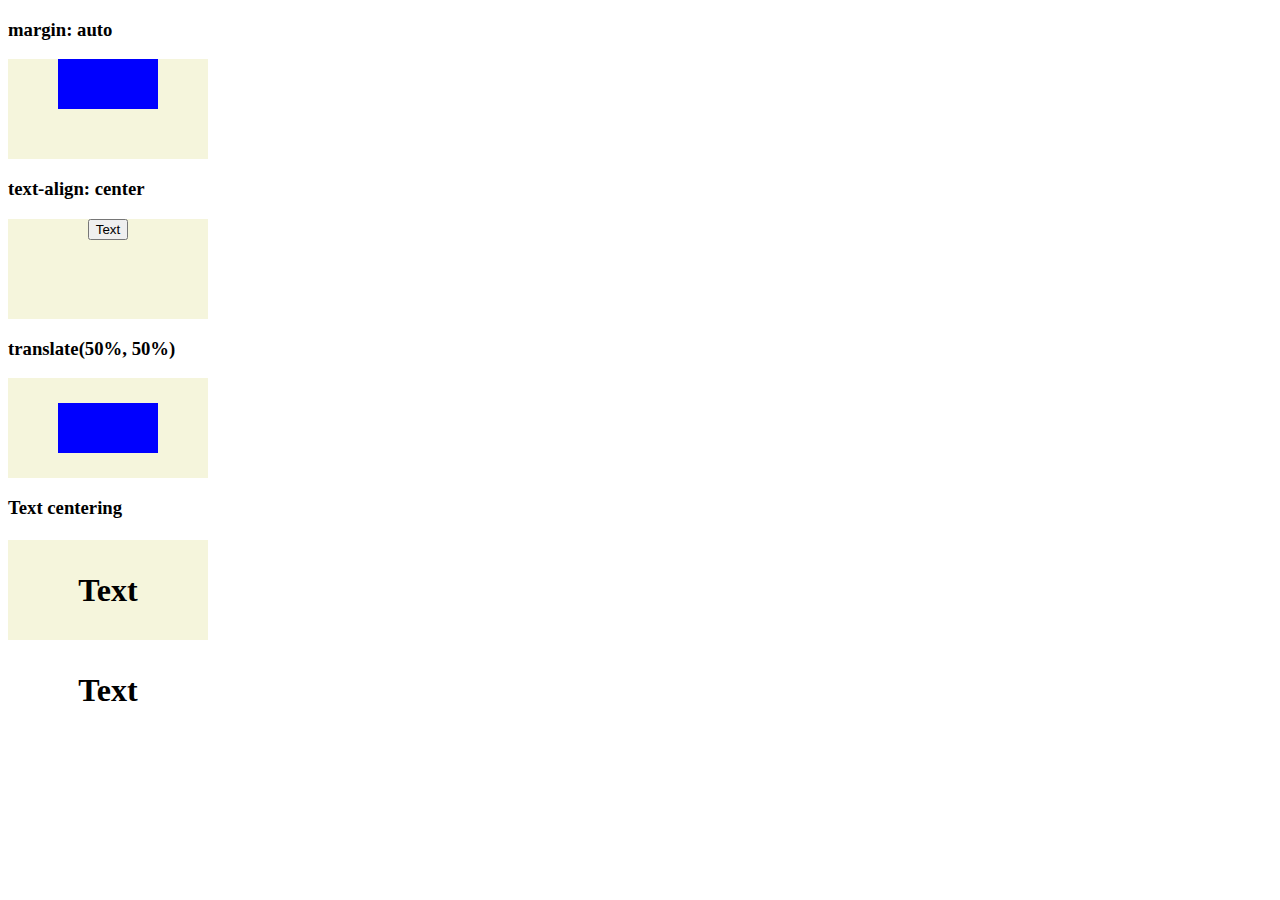
<file: css-collection/alignment.html>
<!DOCTYPE html>
<html lang="en">
  <head>
    <meta charset="UTF-8" />
    <meta name="viewport" content="width=device-width, initial-scale=1.0" />
    <title>Document</title>
    <style>
      .box {
        width: 200px;
        height: 100px;
        background-color: beige;
      }

      .inner {
        width: 50%;
        height: 50%;
        background-color: blue;
      }

      .inner1 {
        margin: auto;
      }

      .box2 {
        text-align: center;
      }

      .inner3 {
        transform: translate(50%, 50%);
      }

      .box4 h1 {
        text-align: center;
        line-height: 100px;
      }
    </style>
  </head>
  <body>
    <h3>margin: auto</h3>
    <div class="box box1">
      <div class="inner inner1"></div>
    </div>
    <h3>text-align: center</h3>
    <div class="box box2">
      <button>Text</button>
    </div>
    <h3>translate(50%, 50%)</h3>
    <div class="box box3">
      <div class="inner inner3"></div>
    </div>
    <h3>Text centering</h3>
    <div class="box box4">
      <h1>Text<br />Text</h1>
    </div>
  </body>
</html>
</file>
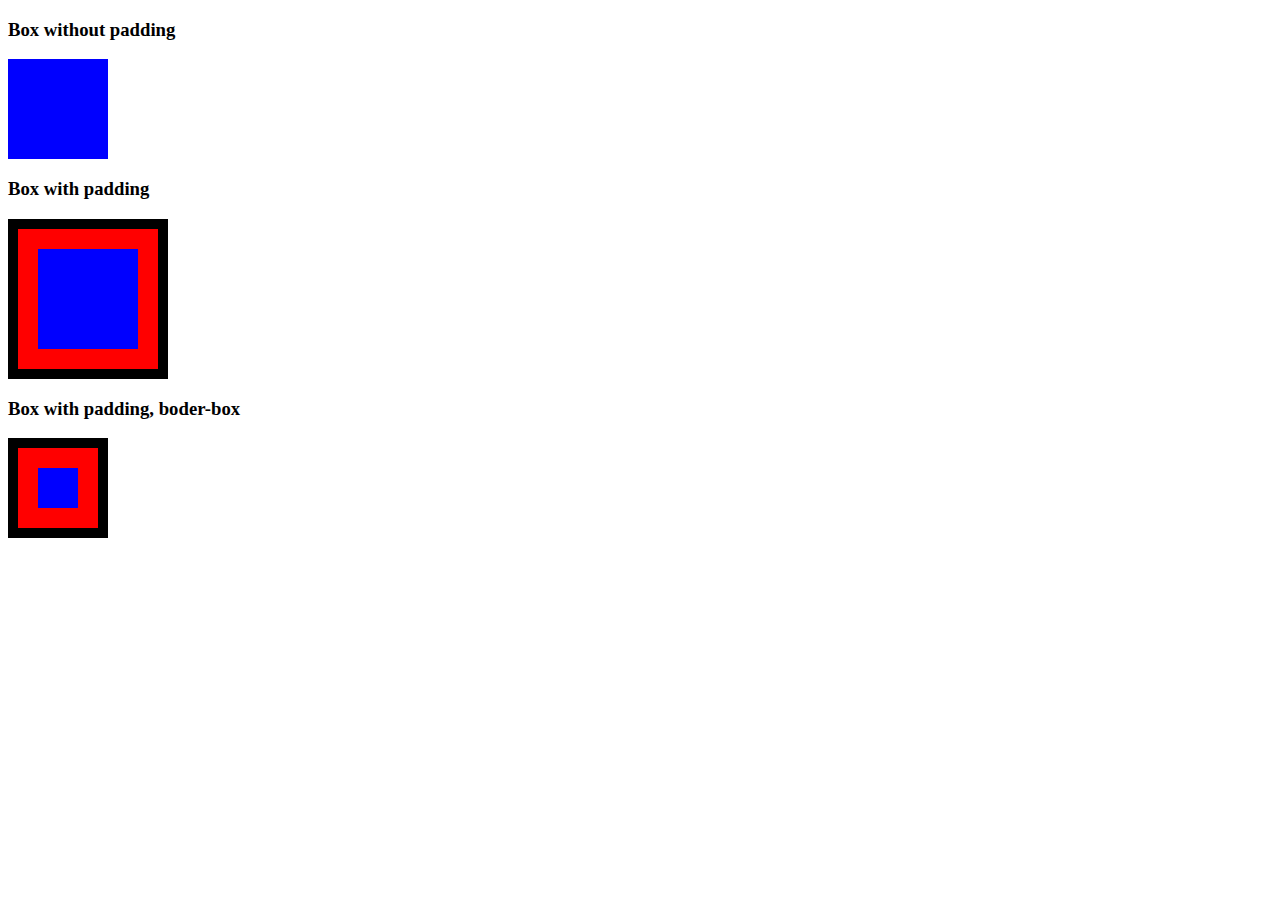
<file: css-collection/box-sizing.html>
<!DOCTYPE html>
<html lang="en">
  <head>
    <meta charset="UTF-8" />
    <meta name="viewport" content="width=device-width, initial-scale=1.0" />
    <title>Document</title>
    <!-- https://developer.mozilla.org/en-US/docs/Web/CSS/box-sizing -->
    <style>
      .box {
        width: 100px;
        height: 100px;
        background-color: red;
      }
      .inner {
        width: 100%;
        height: 100%;
        background-color: blue;
      }
      .box2 {
        padding: 20px;
        box-sizing: content-box;
        border: 10px solid black;
      }
      .box3 {
        padding: 20px;
        box-sizing: border-box;
        border: 10px solid black;
      }
    </style>
  </head>
  <body>
    <h3>Box without padding</h3>
    <div class="box box1">
      <div class="inner"></div>
    </div>

    <h3>Box with padding</h3>
    <div class="box box2">
      <div class="inner"></div>
    </div>

    <h3>Box with padding, boder-box</h3>
    <div class="box box3">
      <div class="inner"></div>
    </div>
  </body>
</html>
</file>
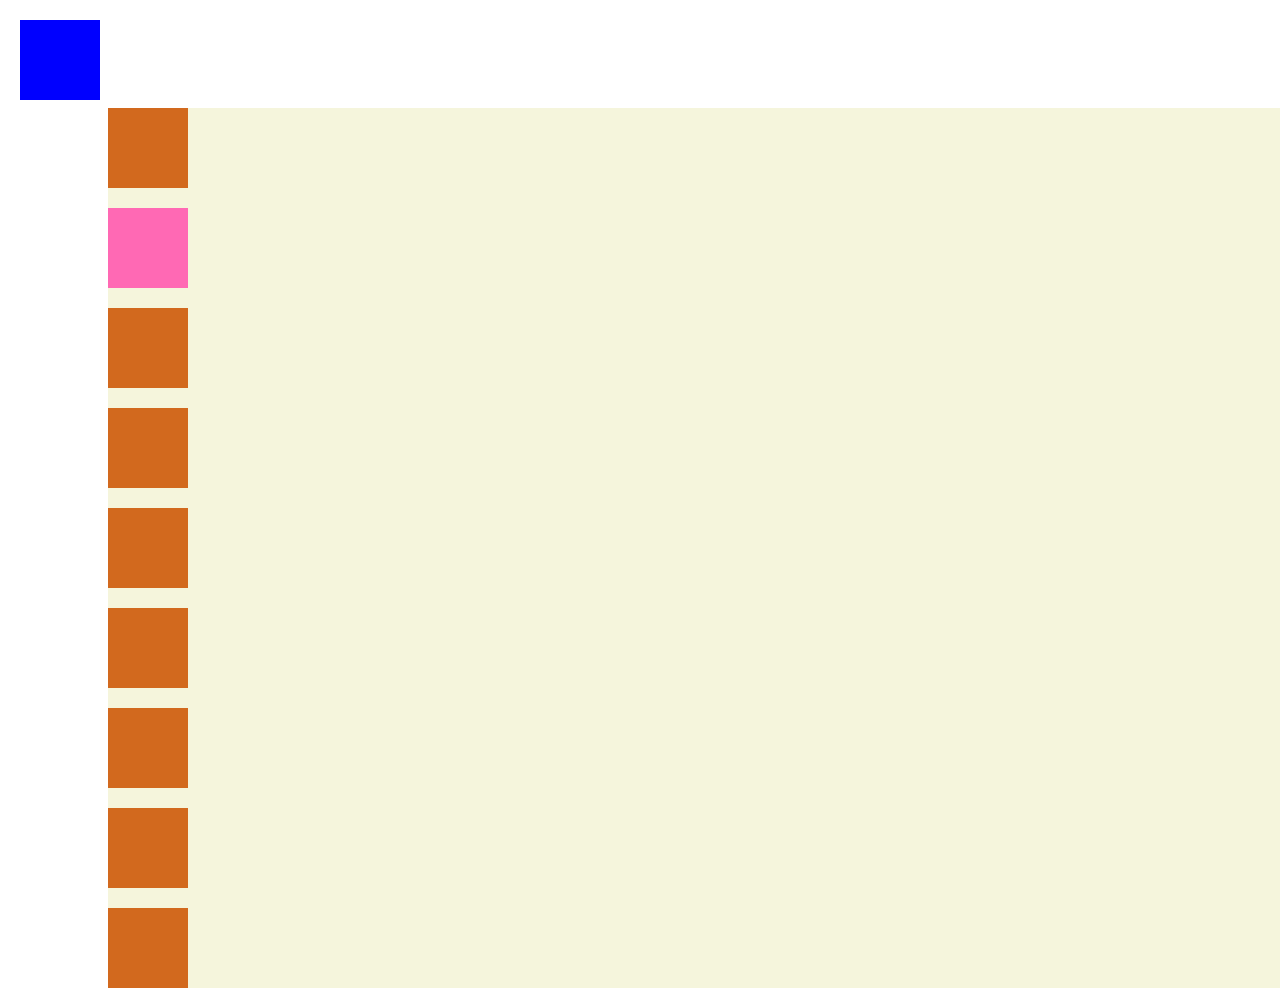
<file: css-collection/position-sticky.html>
<!DOCTYPE html>
<html lang="en">
  <head>
    <meta charset="UTF-8" />
    <meta name="viewport" content="width=device-width, initial-scale=1.0" />
    <title>Document</title>
    <!-- https://developer.mozilla.org/en-US/docs/Web/CSS/position-->
    <!-- https://developer.mozilla.org/en-US/docs/Web/CSS/Containing_Block -->
    <style>
      .container {
        position: relative;
        top: 100px;
        left: 100px;
        background-color: beige;
      }

      .box {
        width: 80px;
        height: 80px;
        margin-bottom: 20px;
        background-color: chocolate;
      }

      .box2 {
        background-color: hotpink;
        position: sticky;
        top: 20px;
        left: 20px;
      }

      .box3 {
        background-color: blue;
        position: fixed;
        top: 20px;
        left: 20px;
      }
    </style>
  </head>
  <body>
    <div class="container">
      <div class="box box1"></div>
      <div class="box box2"></div>
      <div class="box box3"></div>
      <div class="box box4"></div>
      <div class="box box5"></div>
      <div class="box box6"></div>
      <div class="box box7"></div>
      <div class="box box8"></div>
      <div class="box box9"></div>
      <div class="box box10"></div>
    </div>
  </body>
</html>
</file>
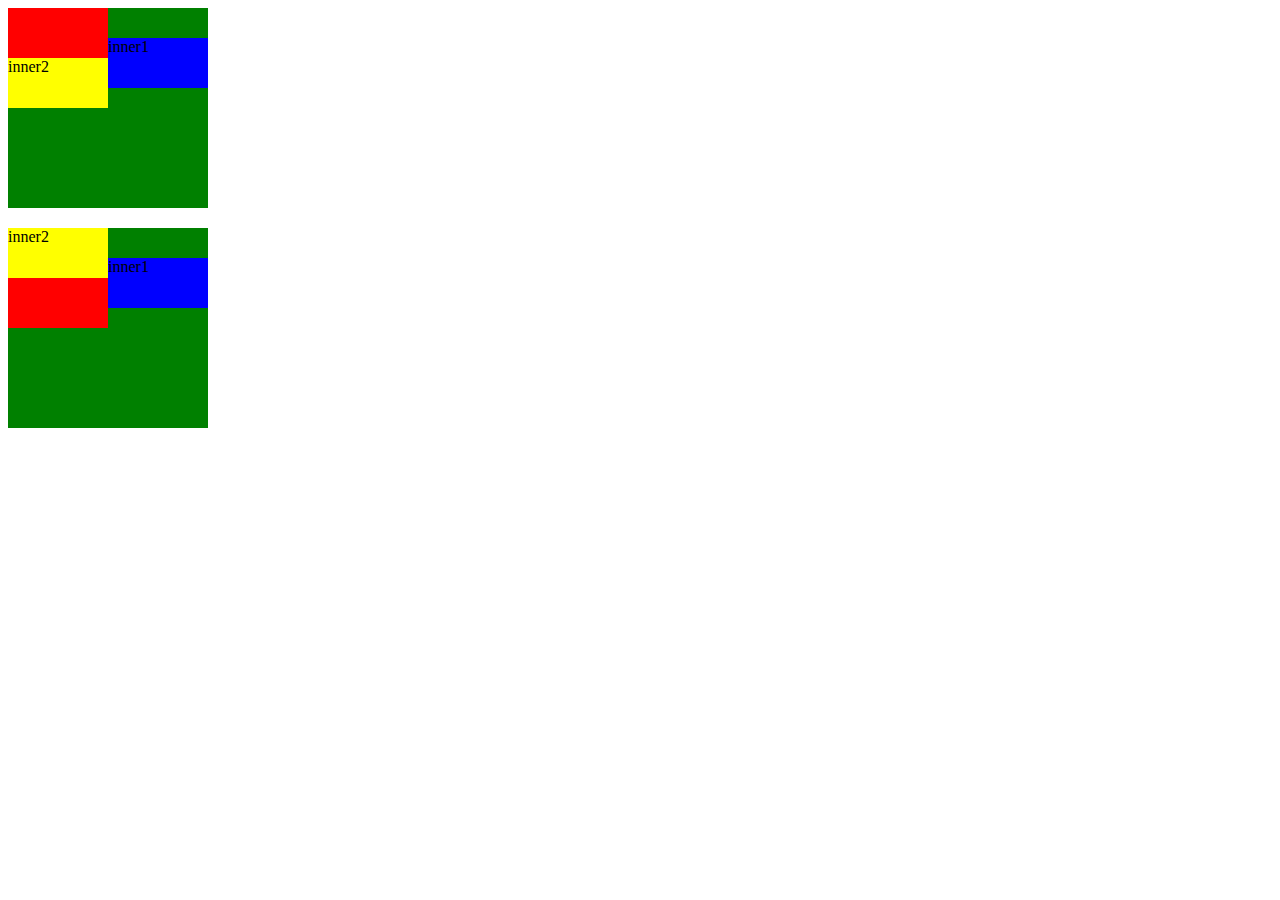
<file: css-collection/position.html>
<!DOCTYPE html>
<html lang="en">
  <head>
    <meta charset="UTF-8" />
    <meta name="viewport" content="width=device-width, initial-scale=1.0" />
    <title>Document</title>
    <!-- https://developer.mozilla.org/en-US/docs/Web/CSS/position -->
    <!-- https://developer.mozilla.org/en-US/docs/Web/CSS/Containing_Block -->
    <style>
      .outer {
        width: 200px;
        height: 200px;
        margin-bottom: 20px;
        background-color: green;
      }
      .box {
        width: 100px;
        height: 100px;
        background-color: red;
        position: relative;
      }
      .inner {
        width: 100%;
        height: 50%;
      }
      .inner1 {
        background-color: blue;
      }
      .inner2 {
        background-color: yellow;
      }

      .box1 .inner1 {
        position: relative;
        top: 30px;
        left: 100px;
      }

      .box2 .inner1 {
        position: absolute;
        top: 30px;
        left: 100px;
      }
    </style>
  </head>
  <body>
    <div class="outer">
      <div class="box box1">
        <div class="inner inner1">inner1</div>
        <div class="inner inner2">inner2</div>
      </div>
    </div>
    <div class="outer">
      <div class="box box2">
        <div class="inner inner1">inner1</div>
        <div class="inner inner2">inner2</div>
      </div>
    </div>
  </body>
</html>
</file>
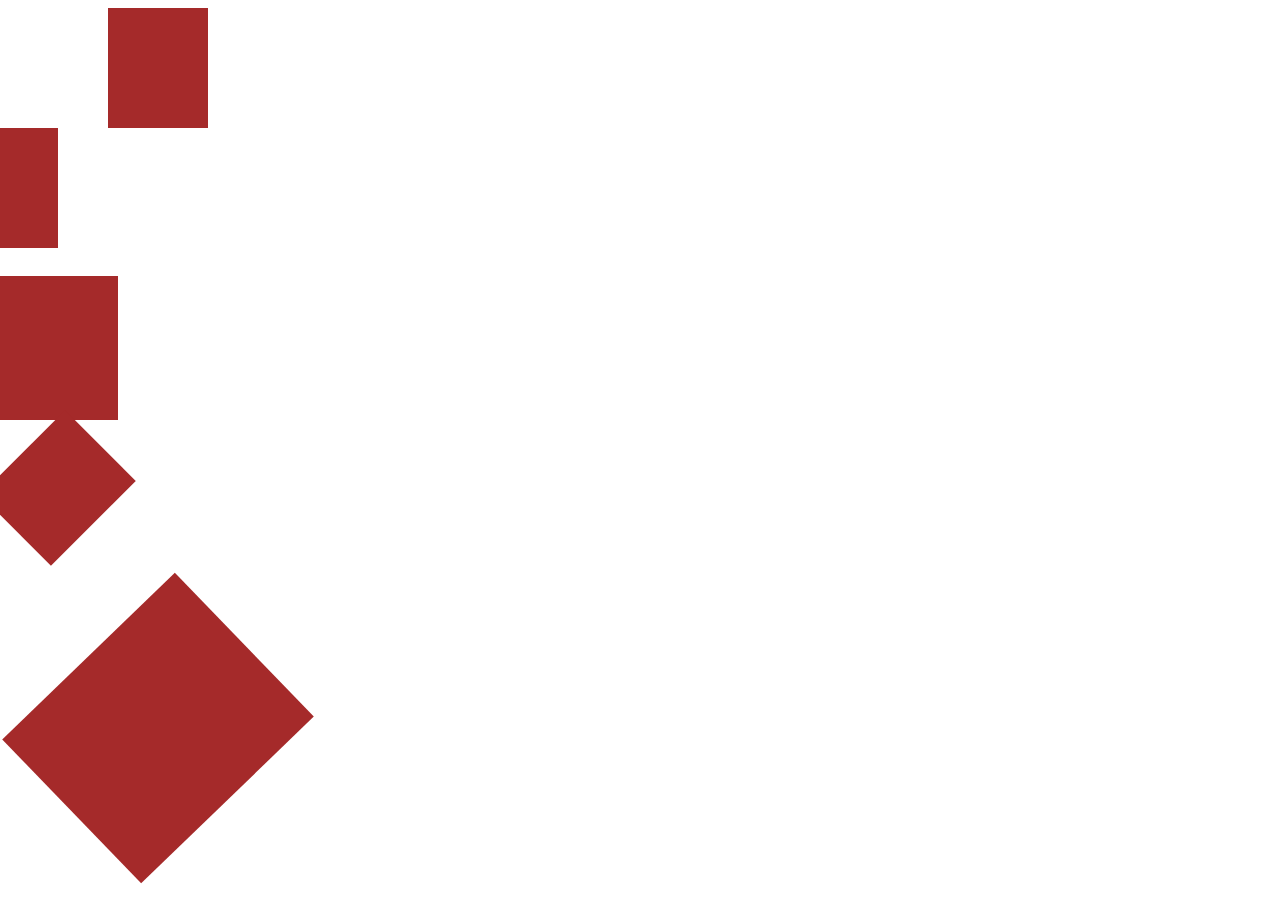
<file: css-collection/transform.html>
<!DOCTYPE html>
<html lang="en">
  <head>
    <meta charset="UTF-8" />
    <meta name="viewport" content="width=device-width, initial-scale=1.0" />
    <title>Document</title>
    <!-- https://developer.mozilla.org/en-US/docs/Web/CSS/transform -->
    <style>
      .box {
        width: 100px;
        height: 120px;
        background-color: brown;
        margin-bottom: 20px;
      }

      .box1 {
        transform: translateX(100px);
      }

      .box2 {
        transform: translate(-50px, -20px);
      }

      .box3 {
        transform: scale(1.2);
      }

      .box4 {
        transform: rotate(45deg);
      }

      .box5 {
        transform: translate(100px, 100px) scale(2) rotate(46deg);
      }
    </style>
  </head>
  <body>
    <div class="box box1"></div>
    <div class="box box2"></div>
    <div class="box box3"></div>
    <div class="box box4"></div>
    <div class="box box5"></div>
  </body>
</html>
</file>
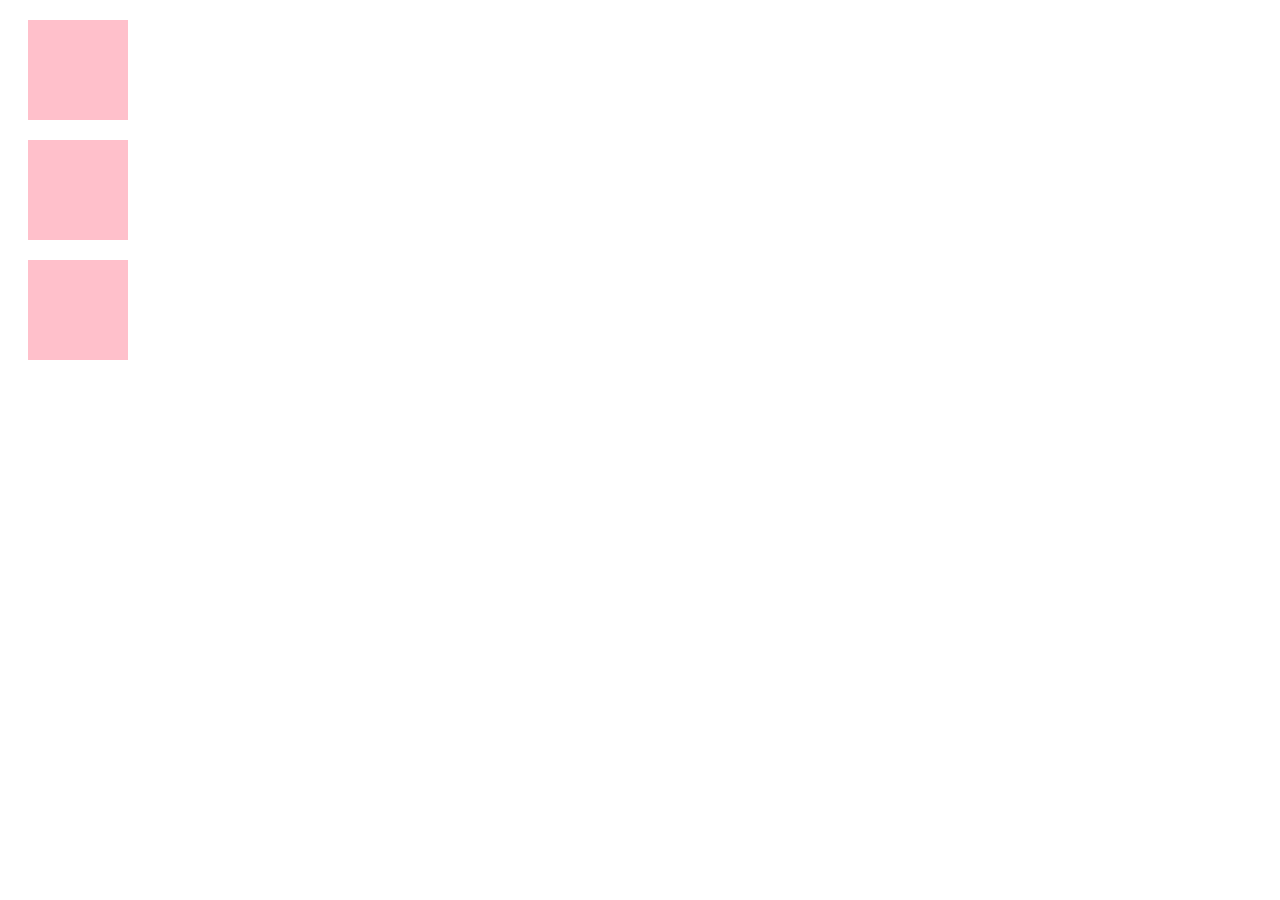
<file: css-collection/transition.html>
<!DOCTYPE html>
<html lang="en">
  <head>
    <meta charset="UTF-8" />
    <meta name="viewport" content="width=device-width, initial-scale=1.0" />
    <title>Document</title>
    <!-- https://developer.mozilla.org/en-US/docs/Web/CSS/transition -->
    <!-- https://developer.mozilla.org/en-US/docs/Web/CSS/animation-timing-function -->
    <!-- https://cubic-bezier.com/ -->
    <style>
      .box {
        width: 100px;
        height: 100px;
        margin: 20px;
        background-color: pink;
      }

      .box1:hover {
        background-color: blueviolet;
        transition: background-color 300ms linear;
      }

      .box2:hover {
        border-radius: 50%;
        background-color: cornflowerblue;
        transition: all 2s ease;
      }

      .box3:hover {
        border-radius: 50%;
        transform: translateX(400px);
        background-color: cornflowerblue;
        transition: all 3s ease;
      }
    </style>
  </head>
  <body>
    <div class="box box1"></div>
    <div class="box box2"></div>
    <div class="box box3"></div>
  </body>
</html>
</file>
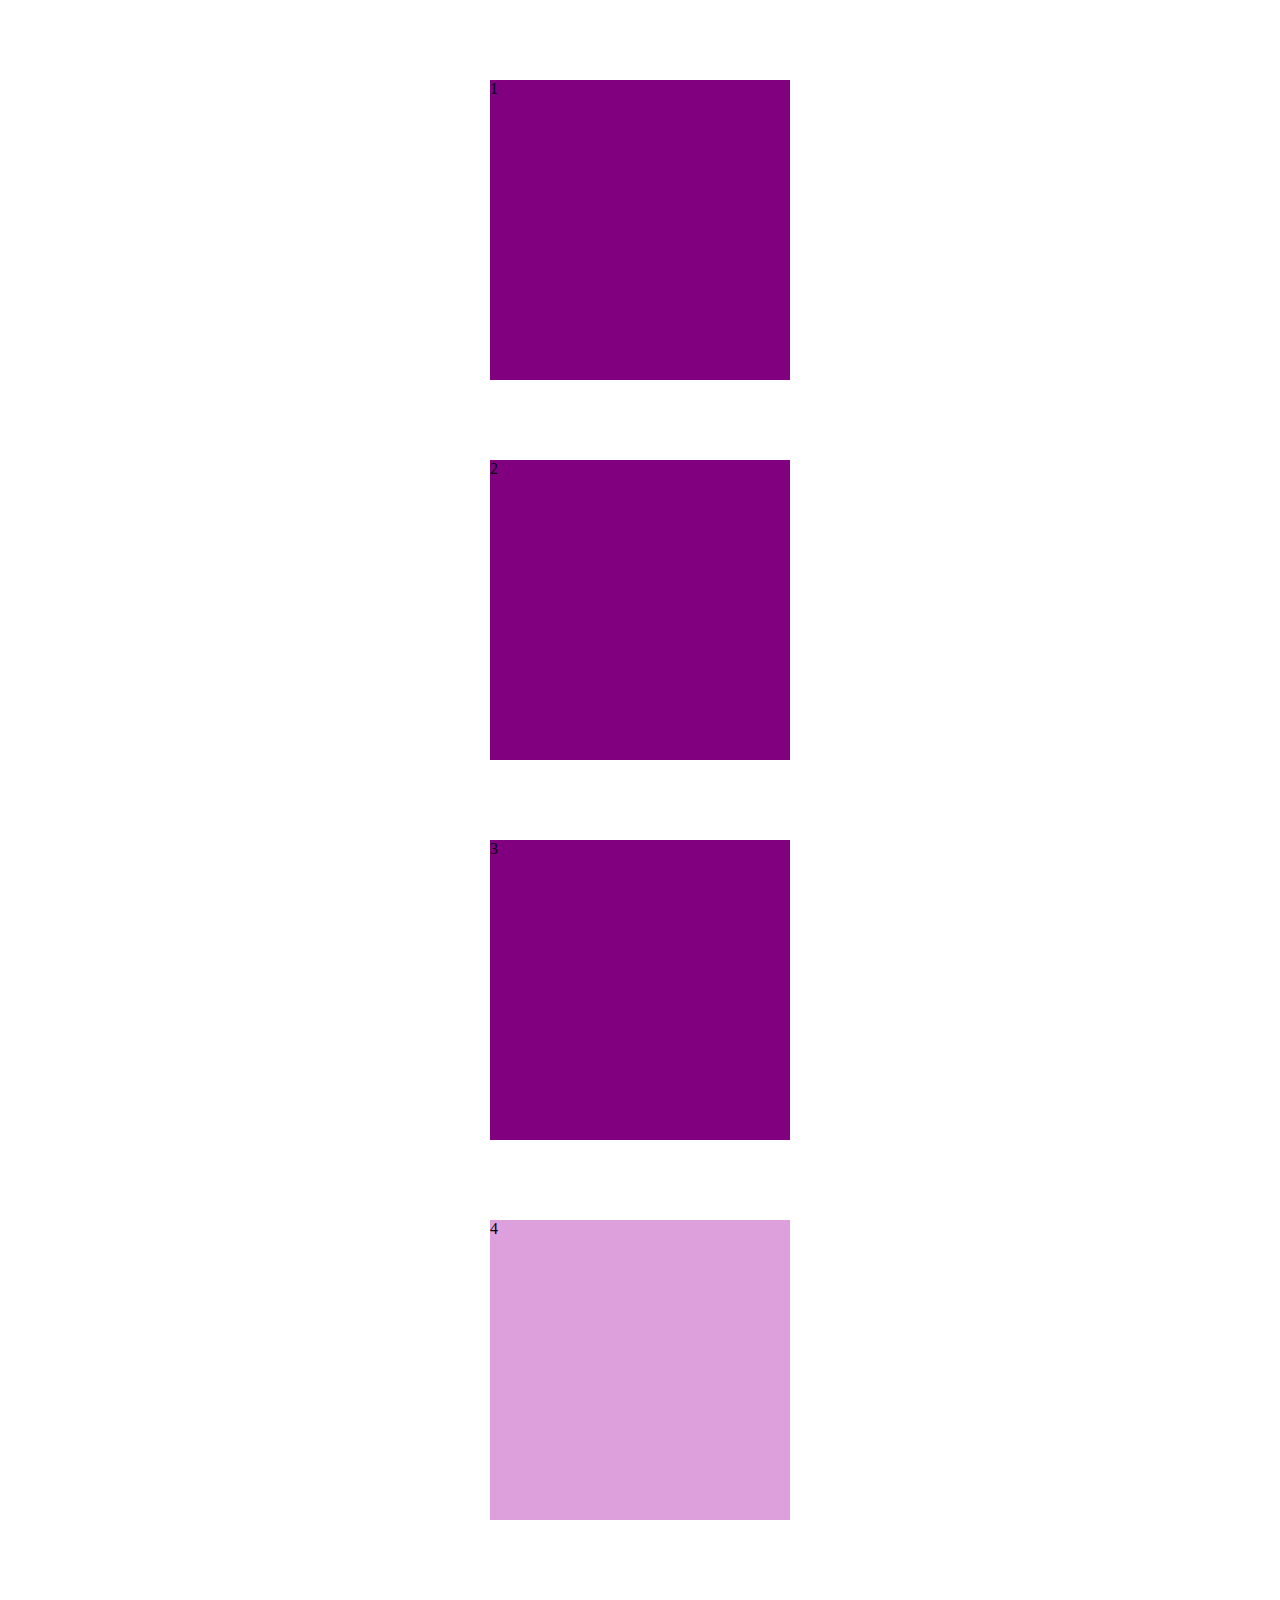
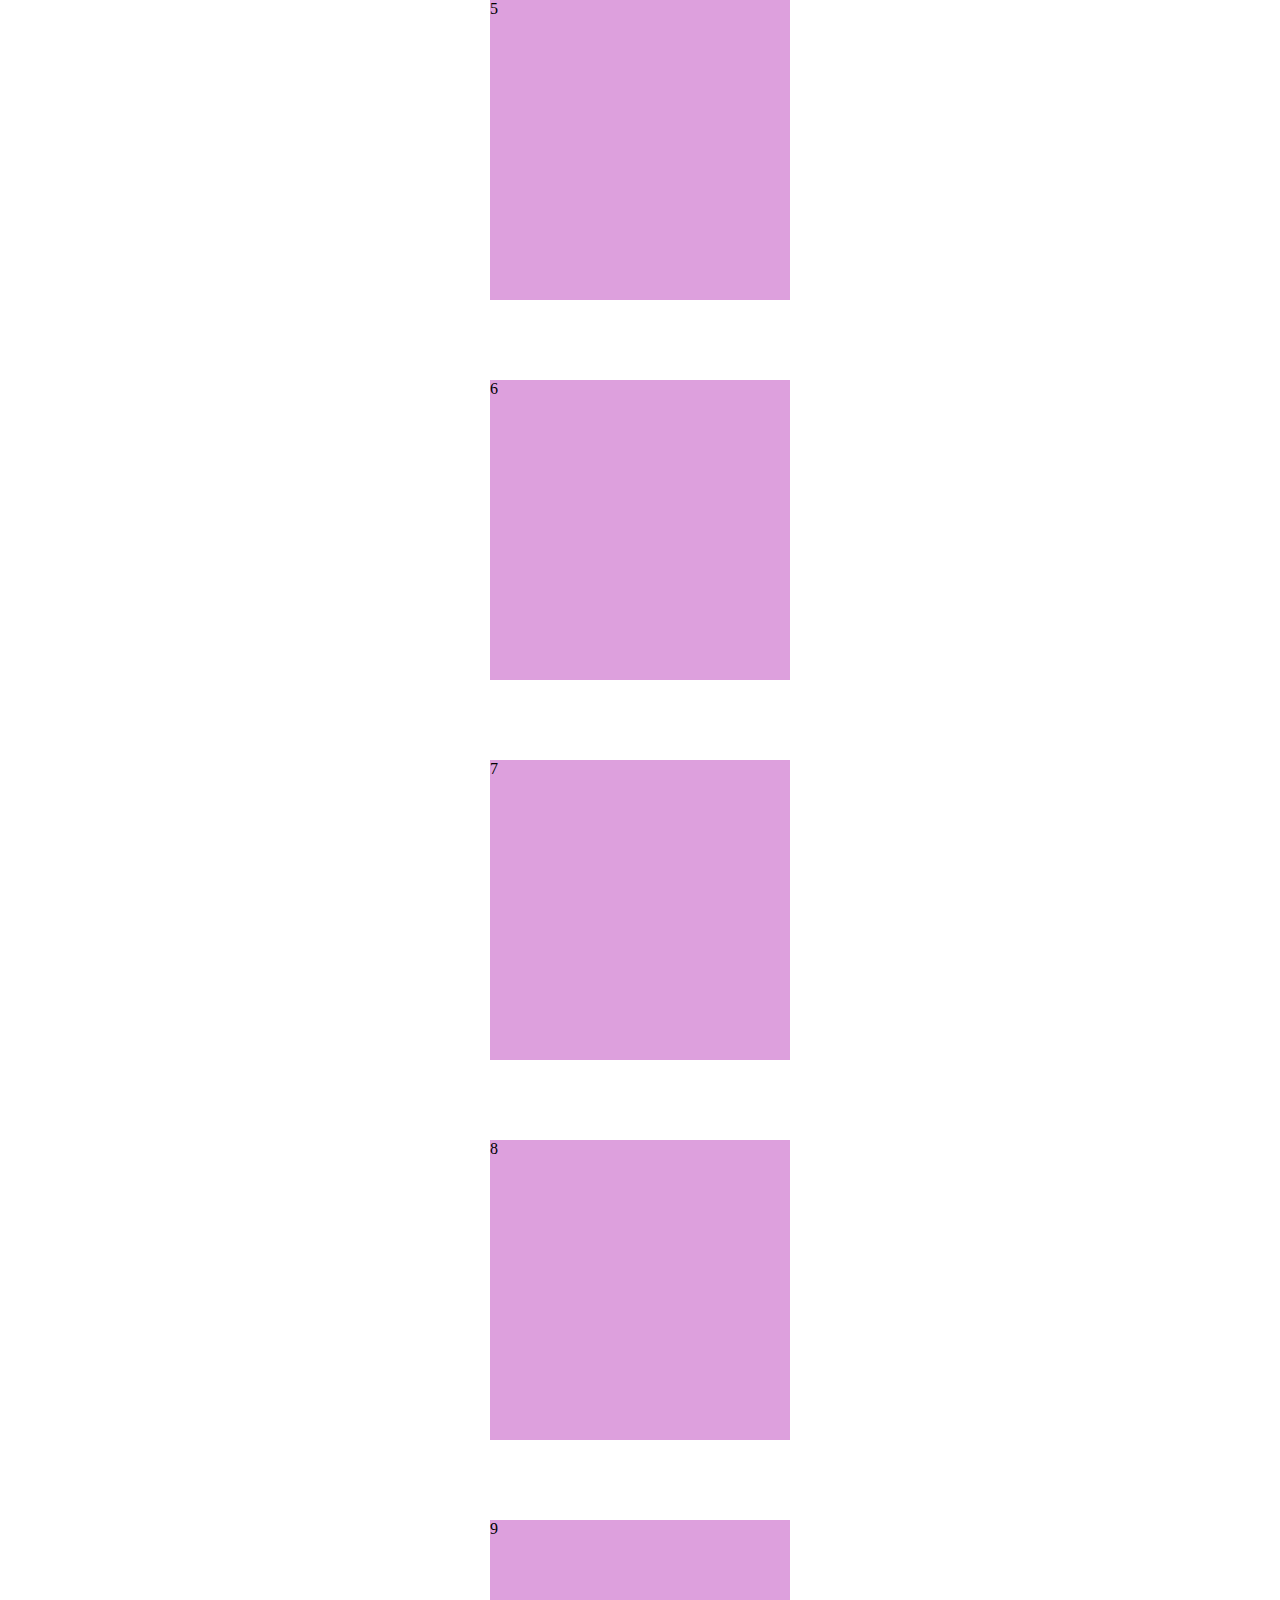
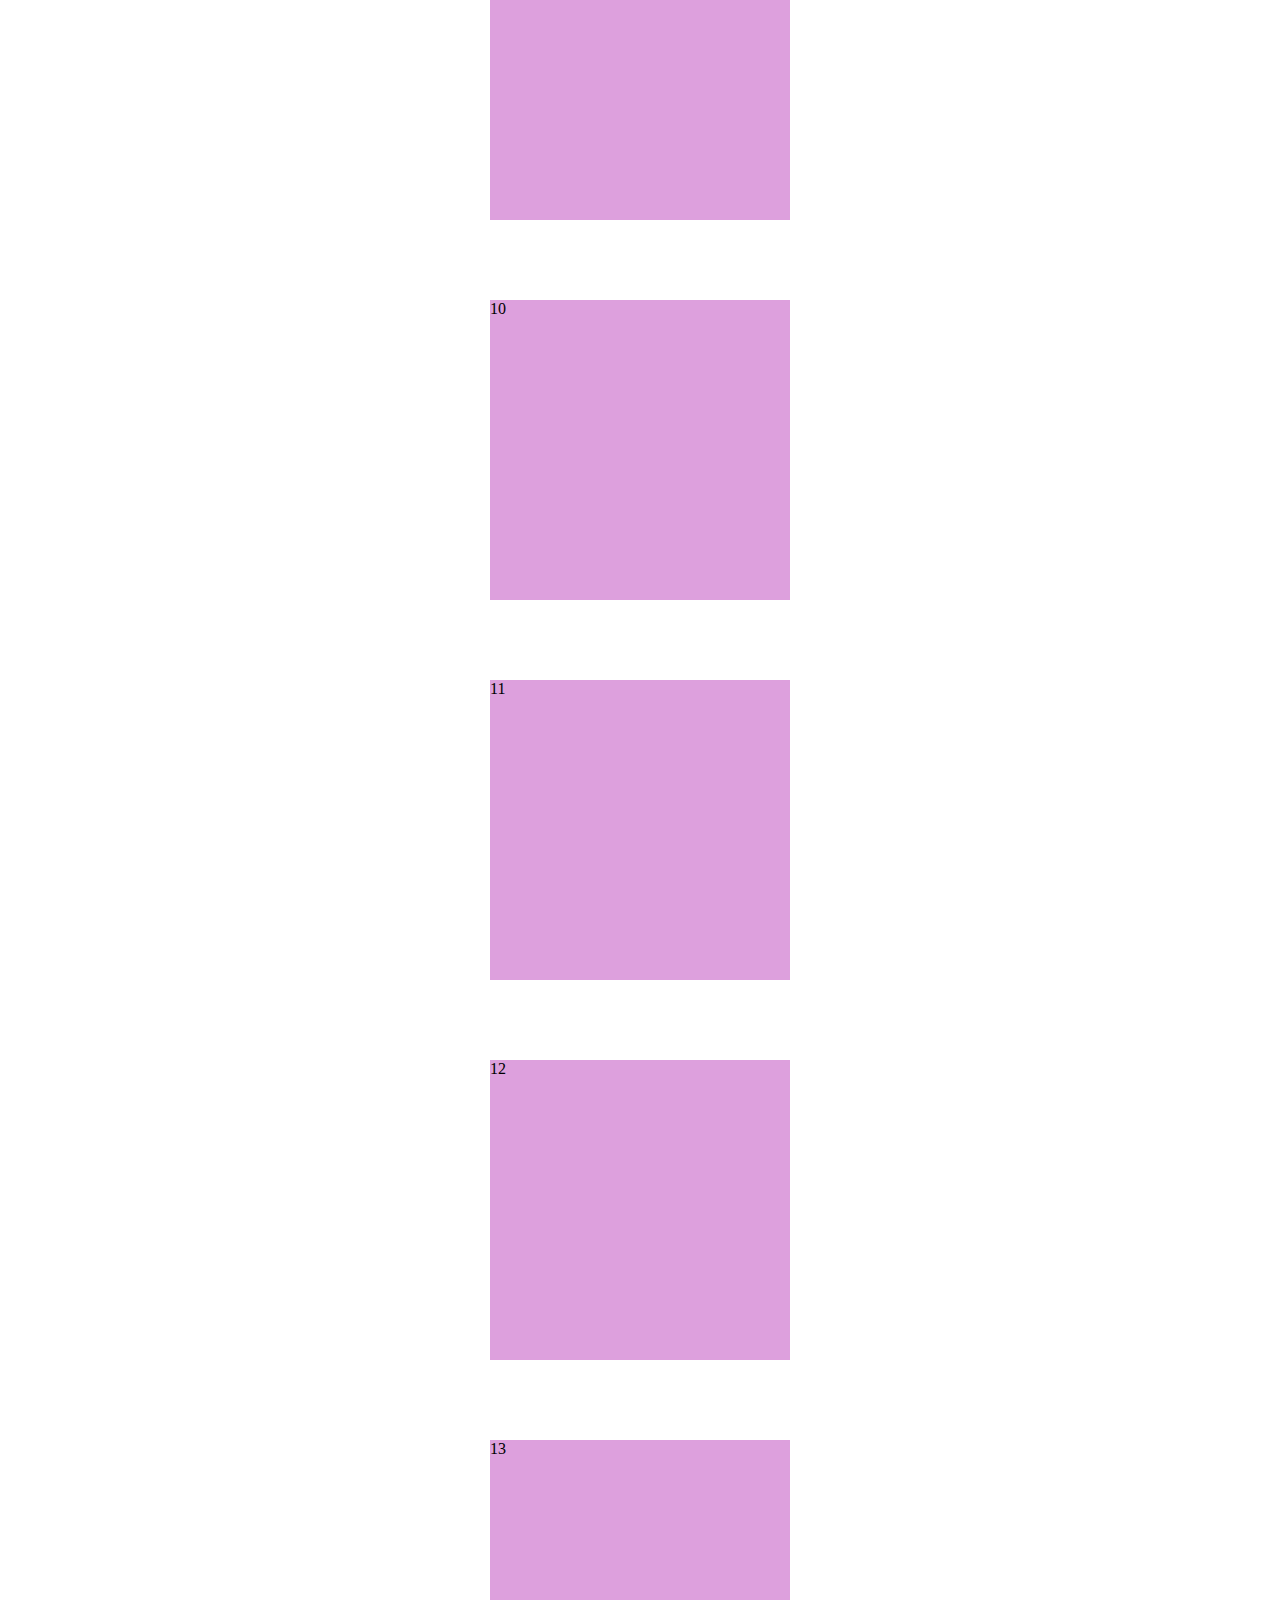
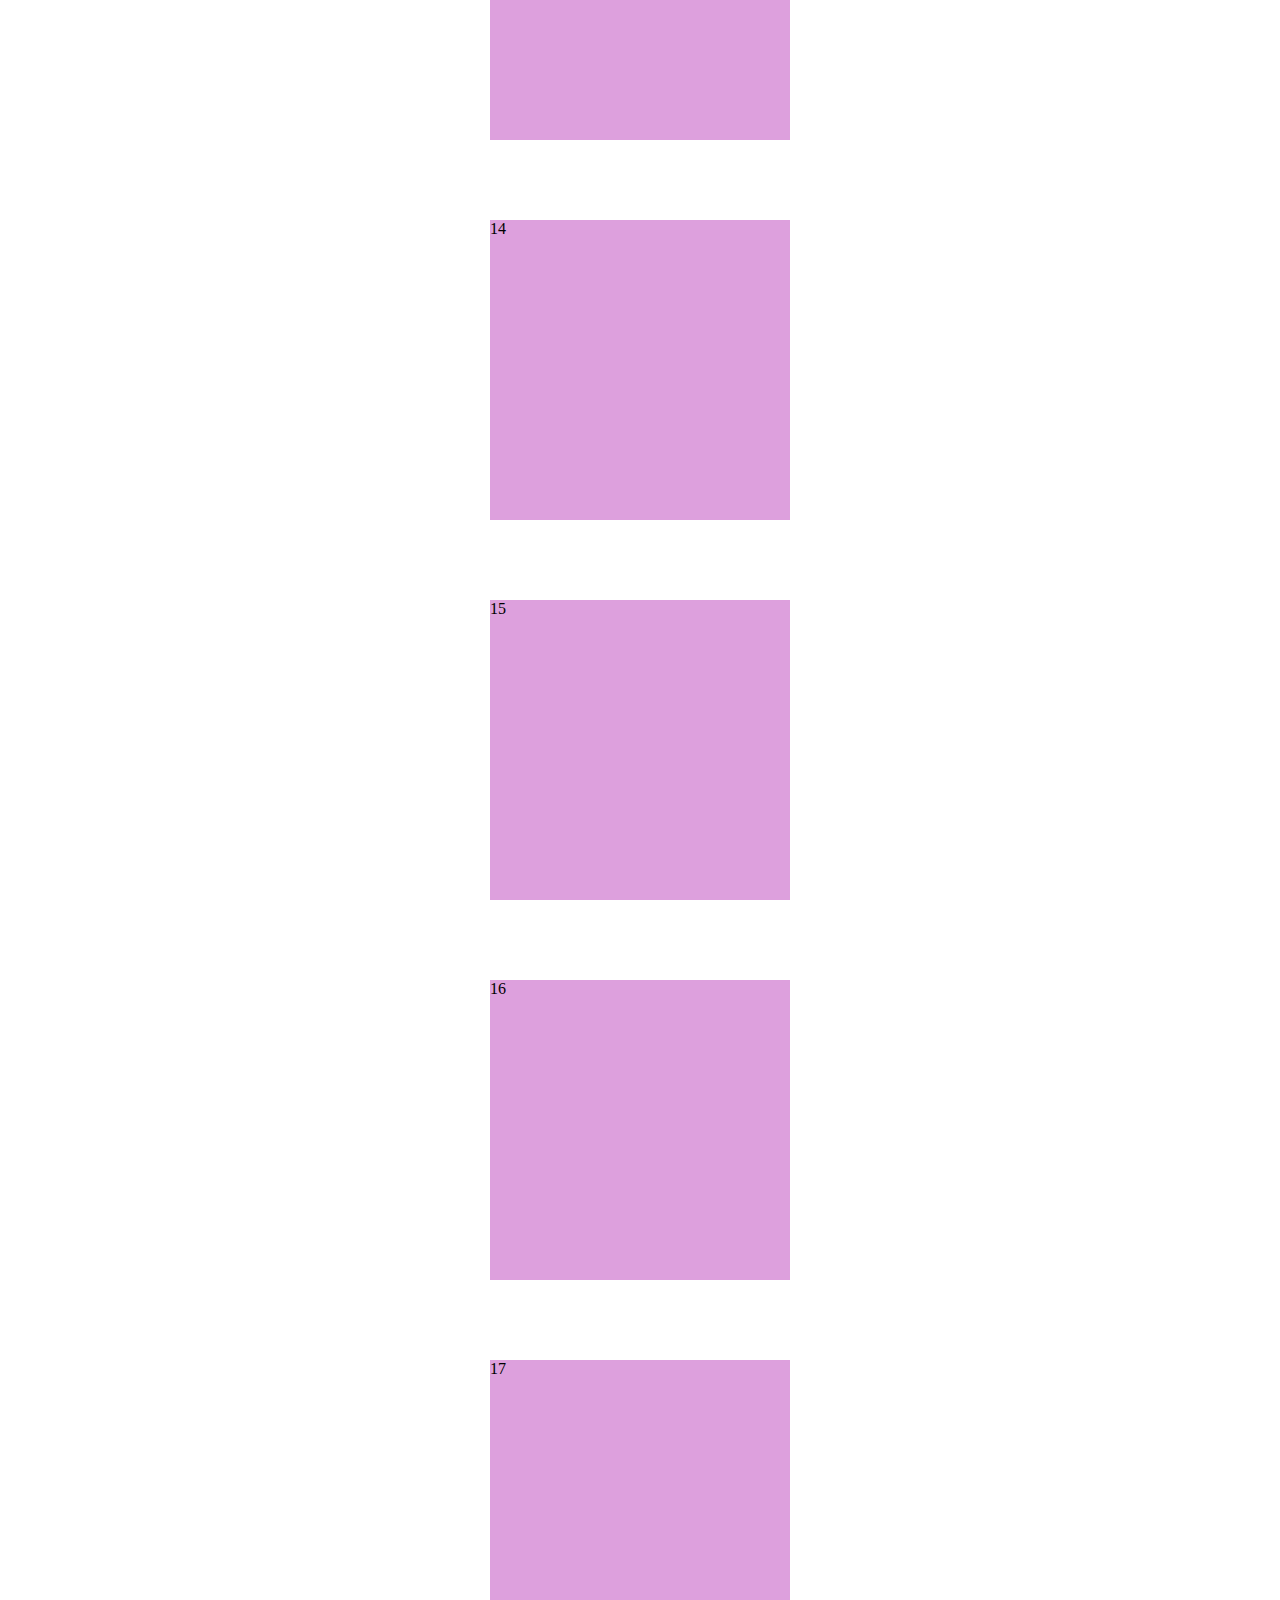
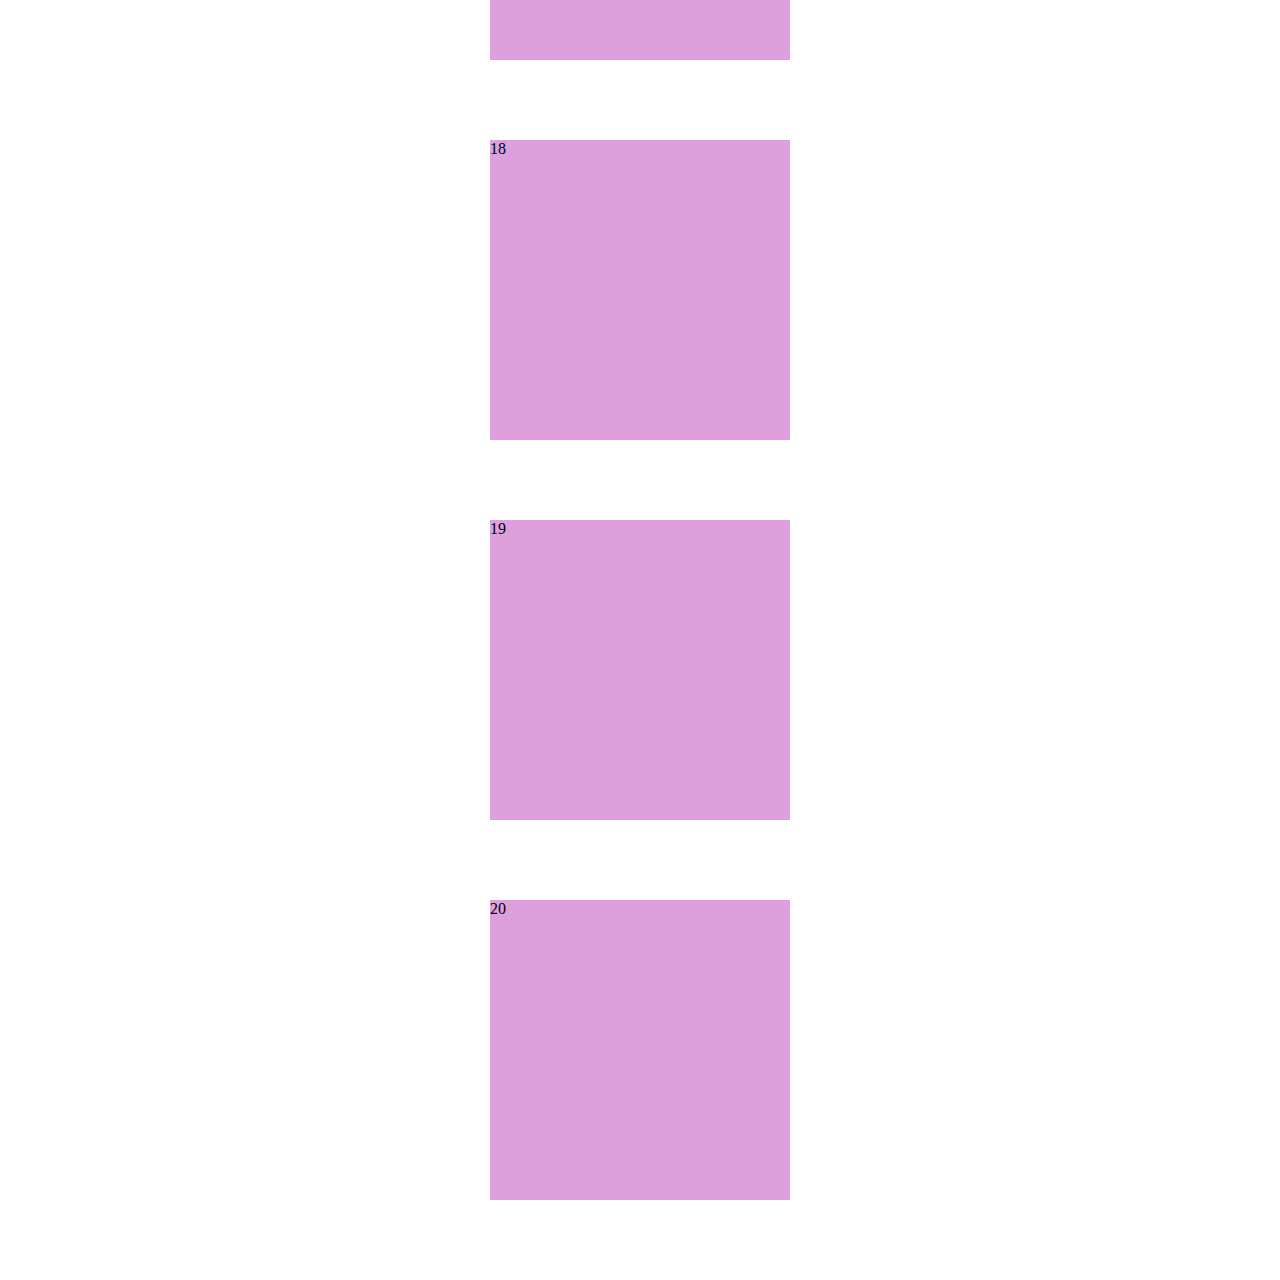
<file: portfolioiocollection-201120-092952/intersection_observer.html>
<!DOCTYPE html>
<html lang="en">
  <head>
    <meta charset="UTF-8" />
    <meta name="viewport" content="width=device-width, initial-scale=1.0" />
    <title>Document</title>
    <style>
      * {
        box-sizing: border-box;
      }

      .box {
        width: 300px;
        height: 300px;
        margin: 80px auto;
        background-color: plum;
        transition: 250ms;
      }

      .box.active {
        background-color: purple;
      }
    </style>
  </head>
  <body>
    <div class="box">1</div>
    <div class="box">2</div>
    <div class="box">3</div>
    <div class="box">4</div>
    <div class="box">5</div>
    <div class="box">6</div>
    <div class="box">7</div>
    <div class="box">8</div>
    <div class="box">9</div>
    <div class="box">10</div>
    <div class="box">11</div>
    <div class="box">12</div>
    <div class="box">13</div>
    <div class="box">14</div>
    <div class="box">15</div>
    <div class="box">16</div>
    <div class="box">17</div>
    <div class="box">18</div>
    <div class="box">19</div>
    <div class="box">20</div>

    <script> const boxes = document.querySelectorAll('.box');


      const options = {
        root: null, //viewport
        rootMargin: '0px',
        threshold: 0.2,
      }
      const callback = (entries, observer) =>{
        entries.forEach(entry=>{
          if(entry.isIntersecting){
            entry.target.classList.add('active');

          }else{
            entry.target.classList.remove('active');
          }
        })
      }
      const observer = new IntersectionObserver(callback,options);

      boxes.forEach(box => observer.observe(box));</script>
  </body>
</html>
</file>
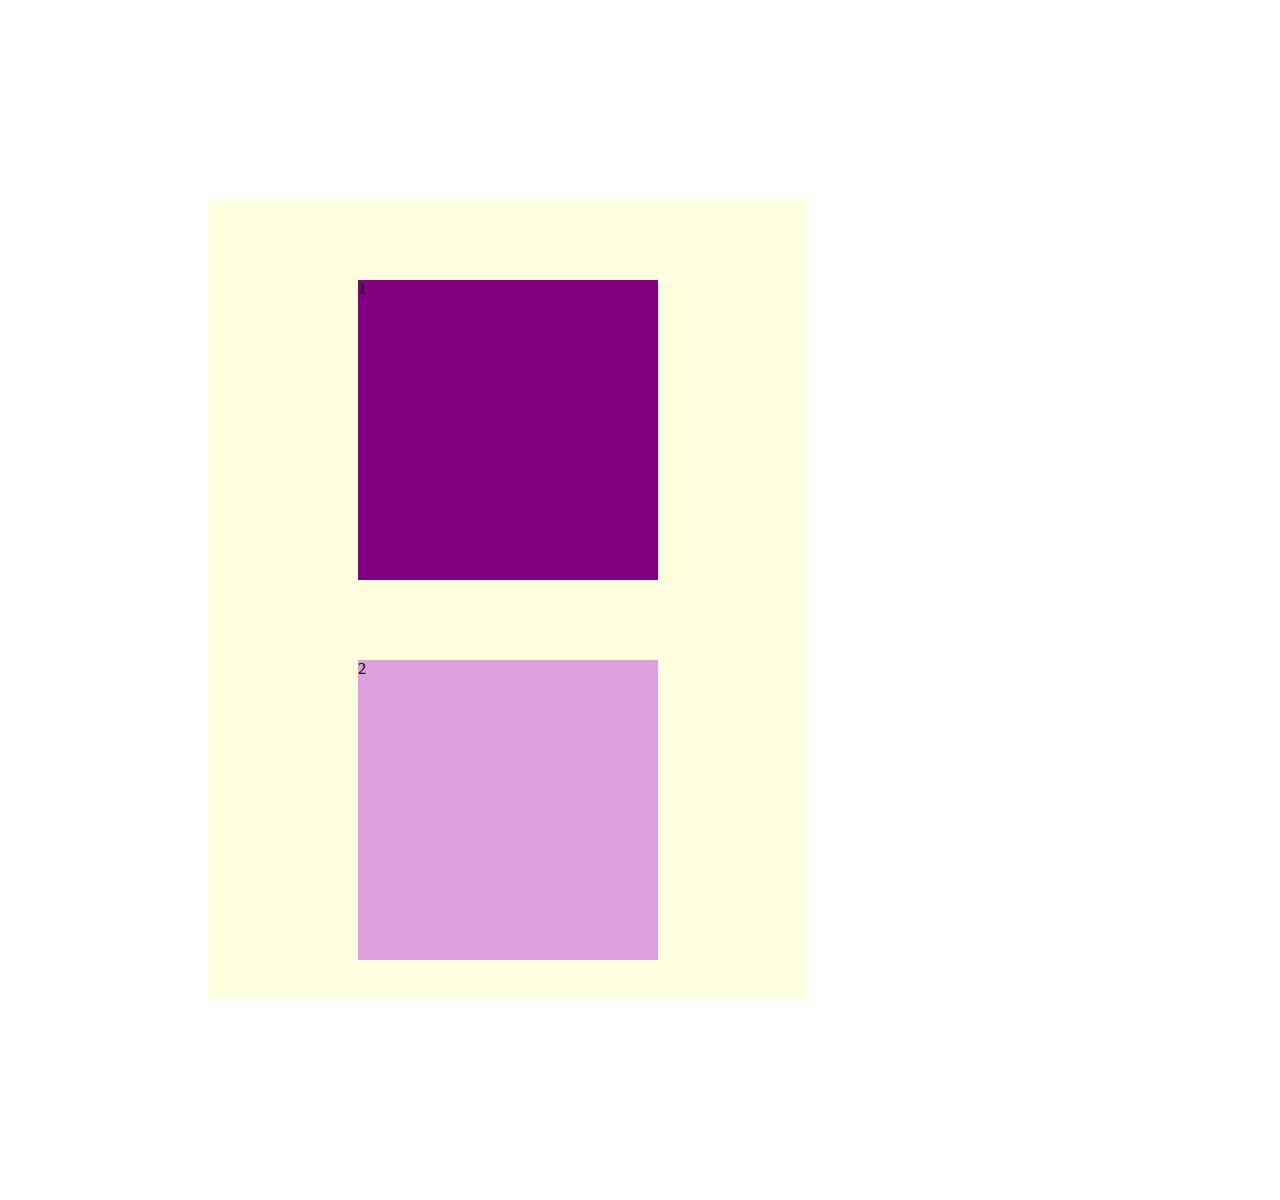
<file: portfolioiocollection-201120-092952/intersection_observer_container.html>
<!DOCTYPE html>
<html lang="en">
  <head>
    <meta charset="UTF-8" />
    <meta name="viewport" content="width=device-width, initial-scale=1.0" />
    <title>Document</title>
    <style>
      * {
        box-sizing: border-box;
      }

      .container {
        width: 600px;
        height: 800px;
        margin: 200px;
        overflow-y: scroll;
        background-color: lightyellow;
      }

      .box {
        width: 300px;
        height: 300px;
        margin: 80px auto;
        background-color: plum;
        transition: 2000ms;
      }

      .box.active {
        background-color: purple;
      }
    </style>
  </head>
  <body>
    <div class="container">
      <div class="box">1</div>
      <div class="box">2</div>
      <div class="box">3</div>
      <div class="box">4</div>
      <div class="box">5</div>
      <div class="box">6</div>
      <div class="box">7</div>
      <div class="box">8</div>
      <div class="box">9</div>
      <div class="box">10</div>
      <div class="box">11</div>
      <div class="box">12</div>
      <div class="box">13</div>
      <div class="box">14</div>
      <div class="box">15</div>
      <div class="box">16</div>
      <div class="box">17</div>
      <div class="box">18</div>
      <div class="box">19</div>
      <div class="box">20</div>
    </div>

    <script>
      const boxes = document.querySelectorAll('.box');


      const options = {
        root: null, //viewport
        rootMargin: '0px',
        threshold: 1,
      }
      const callback = (entries, observer) =>{
        entries.forEach(entry=>{
          if(entry.isIntersecting){
            entry.target.classList.add('active');

          }else{
            entry.target.classList.remove('active');
          }
        })
      }
      const observer = new IntersectionObserver(callback,options);

      boxes.forEach(box => observer.observe(box));

    </script>
  </body>
</html>
</file>
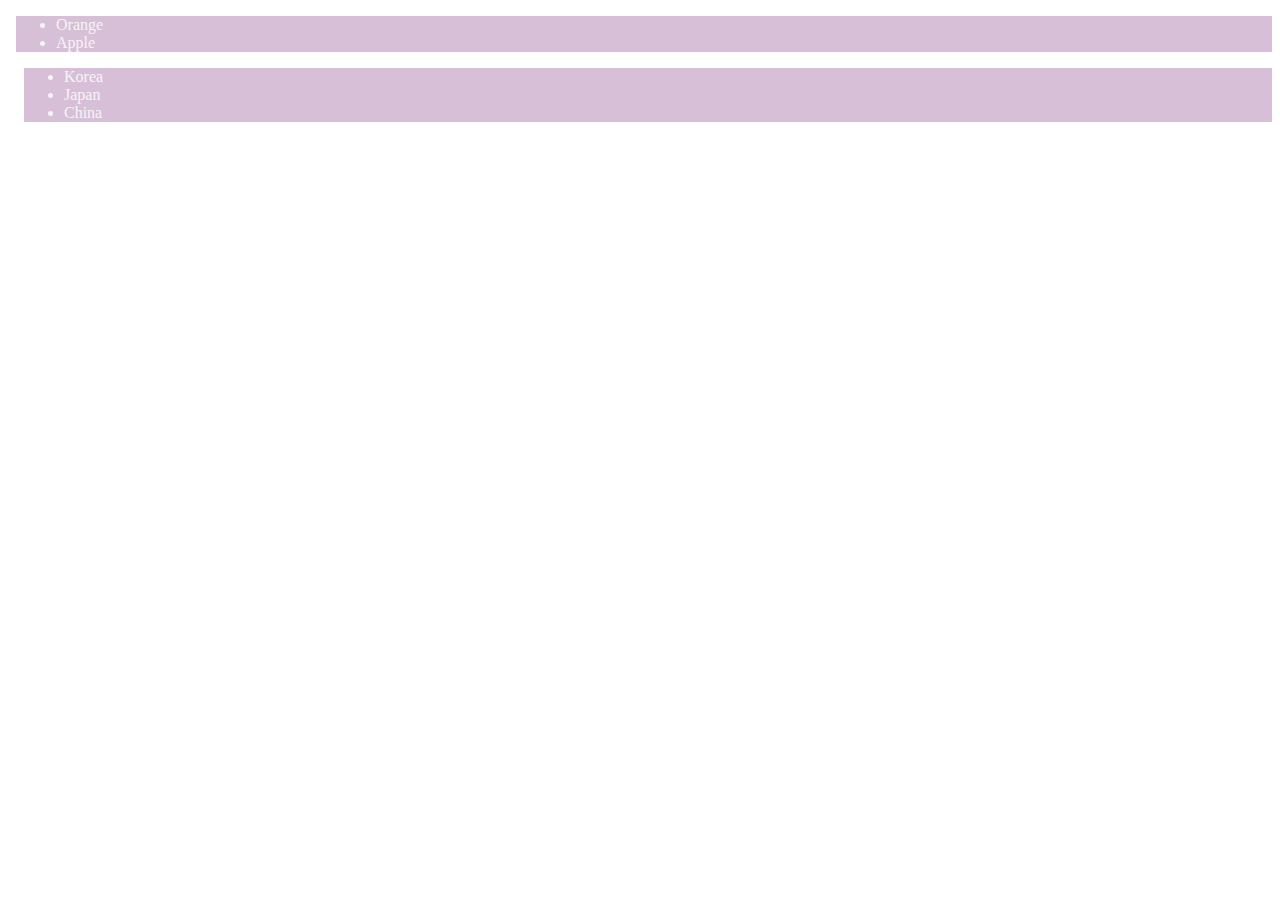
<file: variable_demo_project-200710-223547/variable_after.html>
<!DOCTYPE html>
<html lang="en">
  <head>
    <meta charset="UTF-8" />
    <meta name="viewport" content="width=device-width, initial-scale=1.0" />
    <title>Custom properties</title>
    <!-- https://developer.mozilla.org/en-US/docs/Web/CSS/--* -->
    <style>
      :root {
        --background-color: thistle;
        --text-color: whitesmoke;
        --base: 8px;
      }
      .first-list {
        background-color: var(--background-color);
        color: var(--text-color, red);
        margin-left: var(--base);
      }

      .second-list {
        background-color: var(--background-color);
        color: var(--text-color, red);
        margin-left: calc(var(--base) * 2);
      }

      @media screen and (max-width: 768px) {
        :root {
          --background-color: salmon;
          --text-color: whitesmoke;
          --base: 4px;
        }
      }
    </style>
  </head>
  <body>
    <ul class="first-list">
      <li>Orange</li>
      <li>Apple</li>
    </ul>
    <ul class="second-list">
      <li>Korea</li>
      <li>Japan</li>
      <li>China</li>
    </ul>
  </body>
</html>
</file>
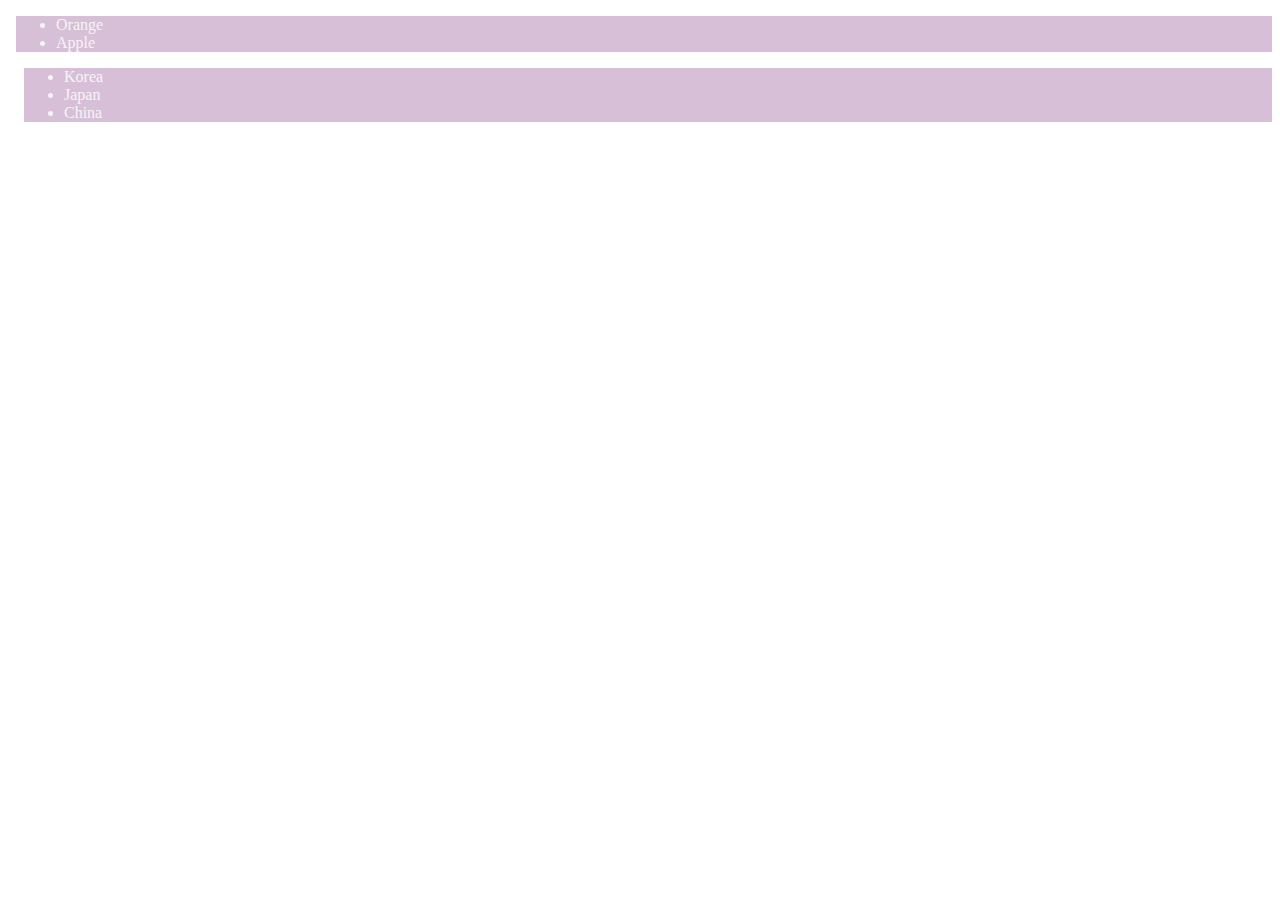
<file: variable_demo_project-200710-223547/variable_before.html>
<!DOCTYPE html>
<html lang="en">
  <head>
    <meta charset="UTF-8" />
    <meta name="viewport" content="width=device-width, initial-scale=1.0" />
    <title>Custom properties</title>
    <!-- https://developer.mozilla.org/en-US/docs/Web/CSS/--* -->
    <style>
      .first-list {
        background-color: thistle;
        color: whitesmoke;
        margin-left: 8px;
      }

      .second-list {
        background-color: thistle;
        color: whitesmoke;
        margin-left: 16px;
      }
    </style>
  </head>
  <body>
    <ul class="first-list">
      <li>Orange</li>
      <li>Apple</li>
    </ul>
    <ul class="second-list">
      <li>Korea</li>
      <li>Japan</li>
      <li>China</li>
    </ul>
  </body>
</html>
</file>
